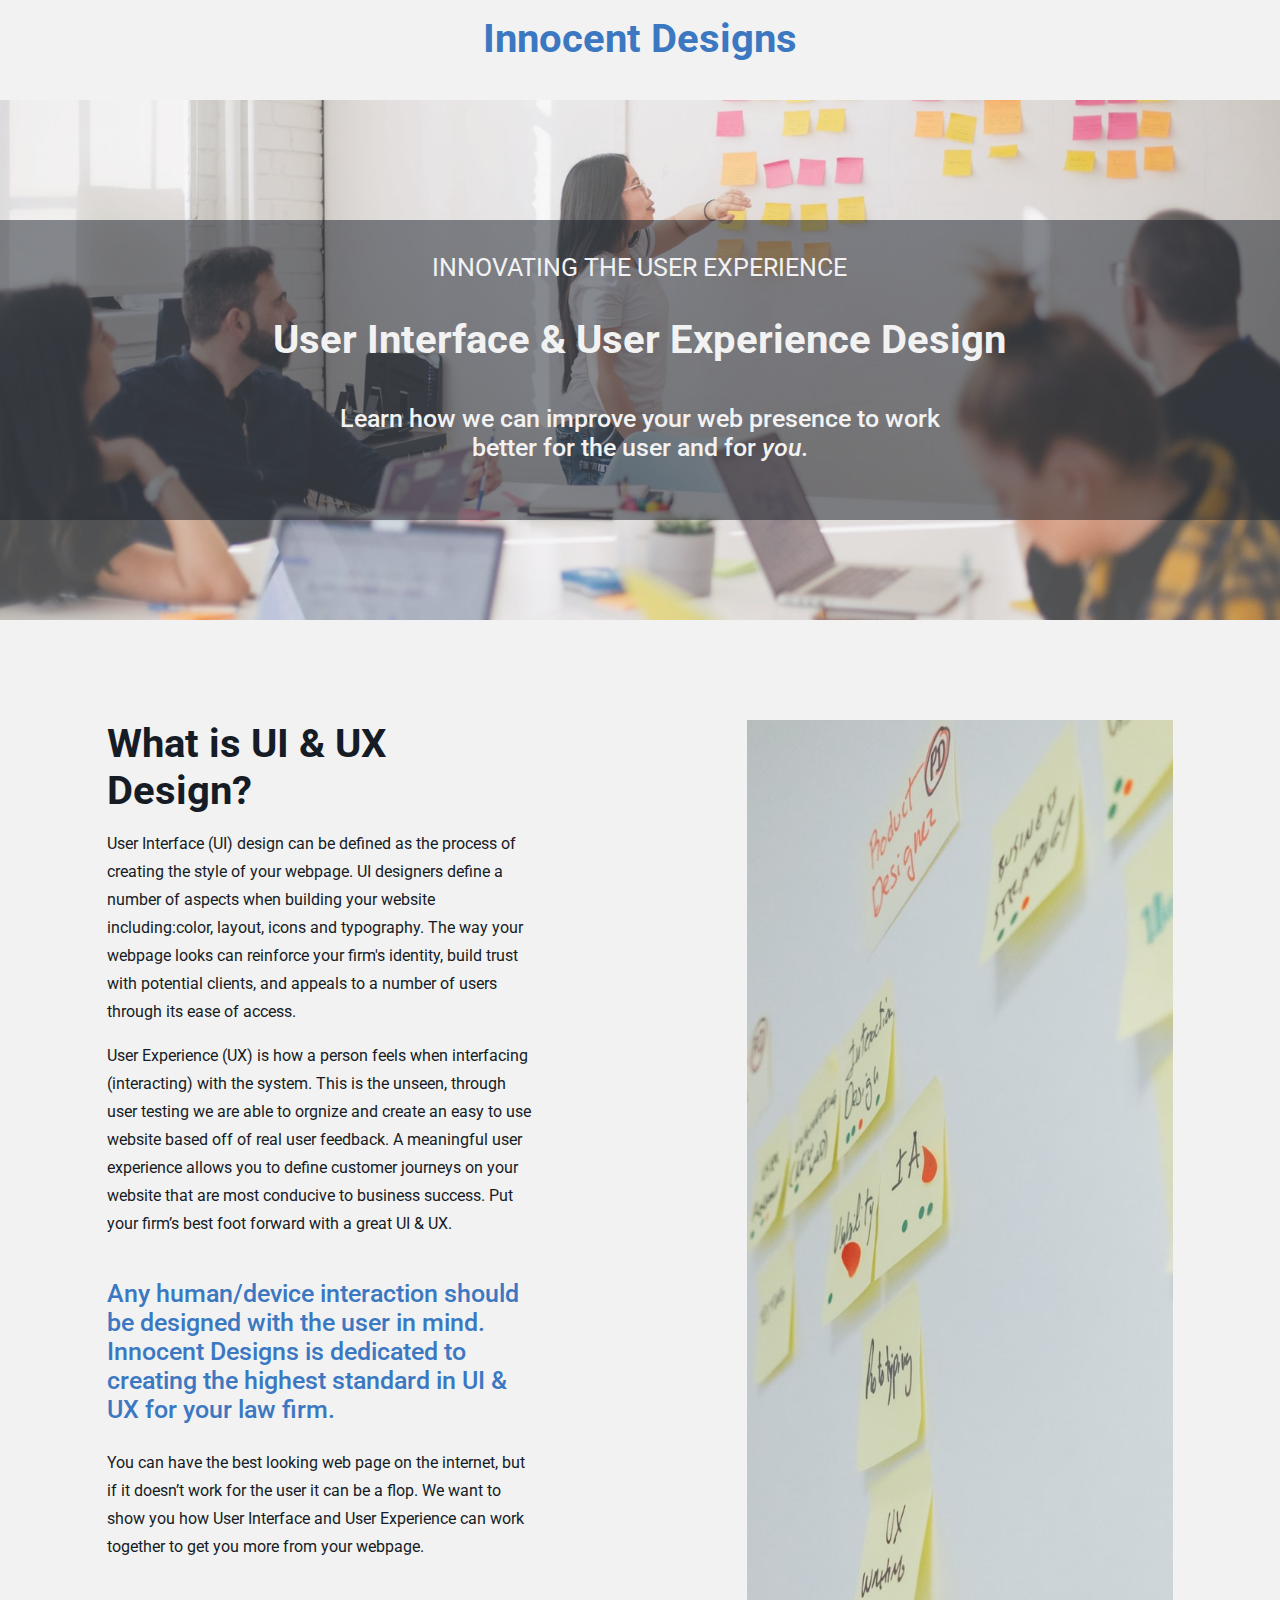
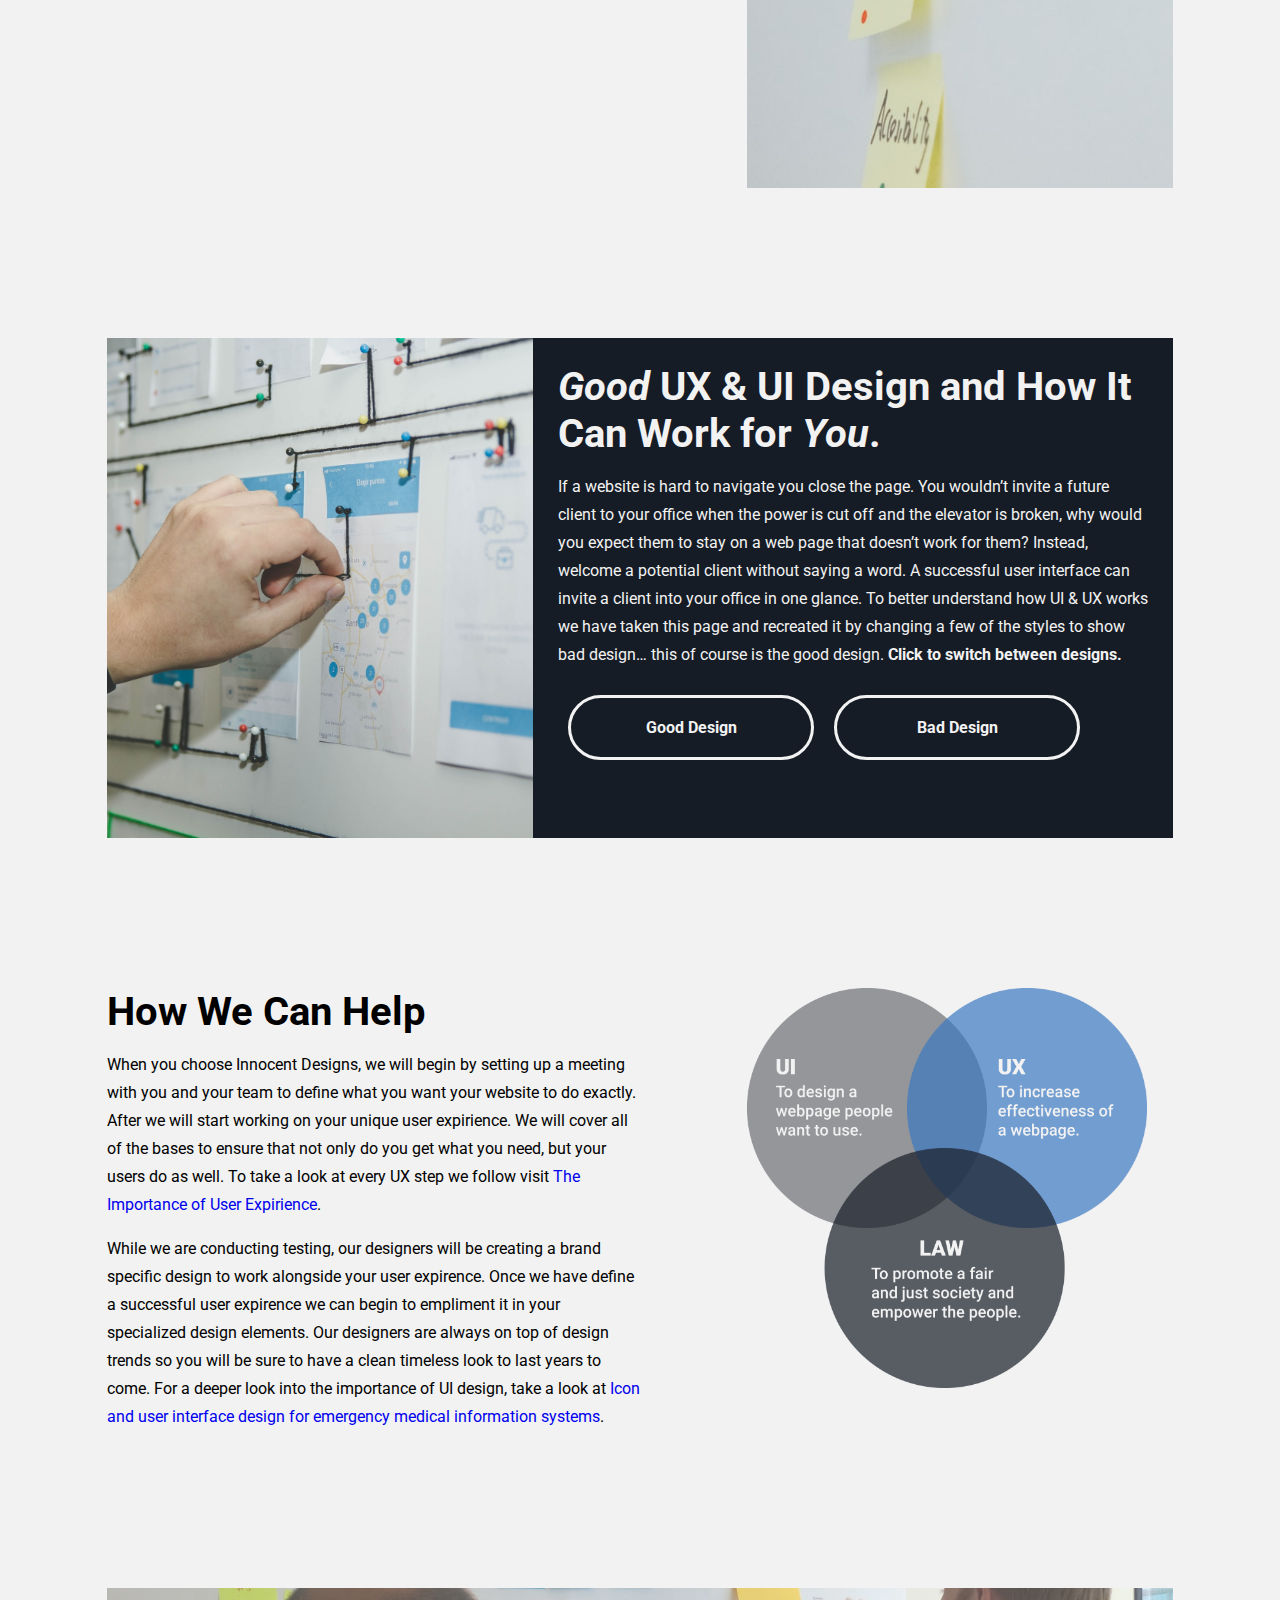
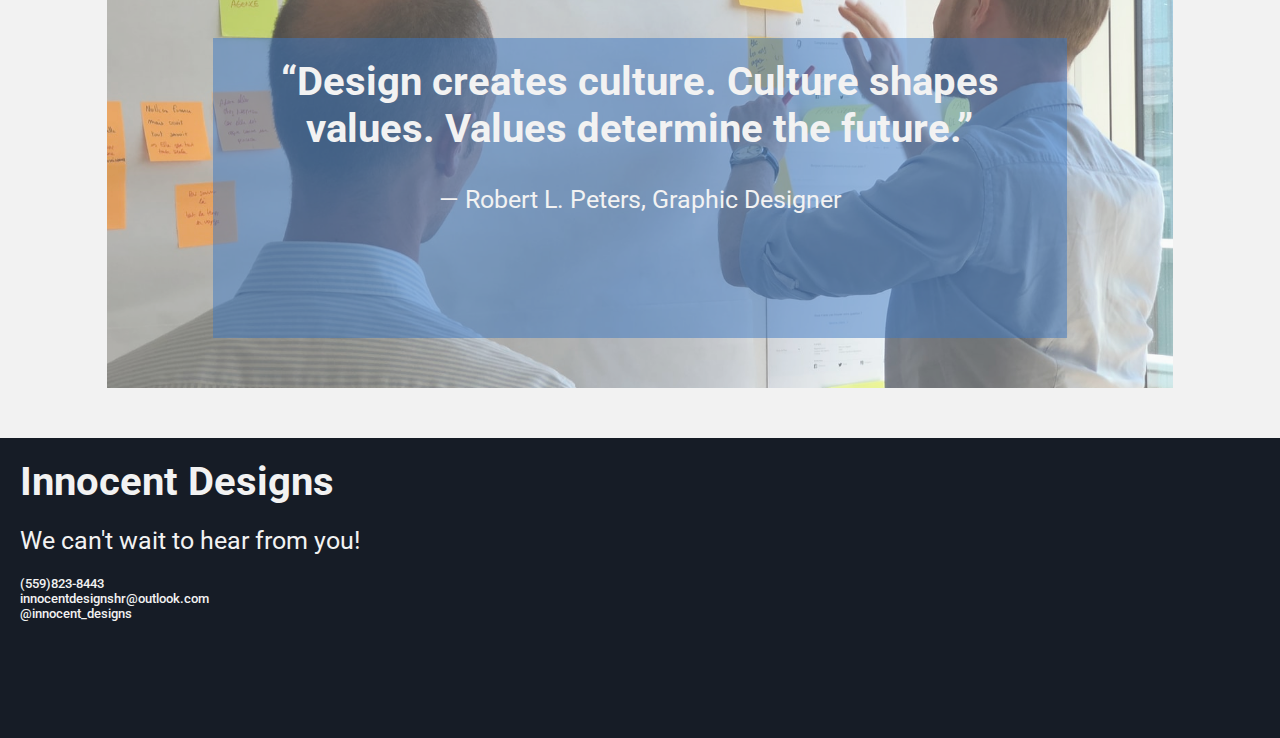
<file: index.html>
<!DOCTYPE html>
<html lang="en">
<head>
    <meta charset="UTF-8">
    <meta name="viewport" content="width=device-width, initial-scale=1.0">
    <meta http-equiv="X-UA-Compatible" content="ie=edge">
    <link rel="stylesheet" href="css/style.css">
    <link href="https://fonts.googleapis.com/css?family=Roboto:400,500,700,700i&display=swap" rel="stylesheet">
    <title>Challenge 1 - Emily Vagim</title>
</head>
<body>
    <div class="container">
        <div class="logo blue t5">
            <h1 class="flex top">Innocent Designs</h1>
        </div>
        <header>
                <img src="img/header.jpeg" alt="Colabrative Design Meeting">
        </header>

        <div class="banner"></div>

        <div class="bannerHead">
            <h4 class='t5'>
                INNOVATING THE USER EXPERIENCE
            </h4>
            <h1>
                User Interface & User Experience Design
            </h1>
            <h5 class="t5">
                Learn how we can improve your web presence to work<br> better for the user and for <i>you</i>.
            </h5>
        </div>
        <div class="para1">
            <h1>What is UI & UX Design?</h1>
            <p>User Interface (UI) design can be defined as the process of creating the style of your webpage. UI designers define a number of aspects when building your website including:color, layout, icons and typography. The way your webpage looks can reinforce your firm's identity, build trust with potential clients, and appeals to a number of users through its ease of access.</p> 
            <p>User Experience (UX) is how a person feels when interfacing (interacting) with the system. This is the unseen, through user testing we are able to orgnize and create an easy to use website based off of real user feedback. A meaningful user experience allows you to define customer journeys on your website that are most conducive to business success. Put your firm’s best foot forward with a great UI & UX. </p>
        </div>
            <div class="imgBreak1">
                <img src="img/stickie.jpeg" alt="UX Stickie Notes">
            </div>

        <div class="para2">
            <h3 class="blue">Any human/device interaction should be designed with the user in mind. Innocent Designs is dedicated to creating the highest standard in UI & UX for your law firm.</h3>
            <p>You can have the best looking web page on the internet, but if it doesn’t work for the user it can be a flop. We want to show you how User Interface and User Experience can work together to get you more from your webpage.</p>
        </div> 
        <!-- <div class="imgBreak1">
            <img src="img/stickie.jpeg" alt="UX Stickie Notes">
        </div> -->
        <div class="goodBadIMG">
            <img src="img/goodBad.jpeg" alt="Man adjusting wireframes on a board">
        </div>
        <div class="goodBadContent">
            <div class="words">
            <h1><i>Good</i> UX & UI Design and How It<br> Can Work for <i>You</i>.</h1>
            <p>If a website is hard to navigate you close the page. You wouldn’t invite a future client to your office when the power is cut off and the elevator is broken, why would you expect them to stay on a web page that doesn’t work for them? Instead, welcome a potential client without saying a word. A successful user interface can invite a client into your office in one glance. To better understand how UI & UX works we have taken this page and recreated it by changing a few of the styles to show bad design… this of course is the good design. <b>Click to switch between designs.</b></p>
            <a href="index.html" class="switch" id="white">Good Design</a>
            <a href="bad-design.html" class="switch" id="white">Bad Design</a>
        </div>
        </div>
        <div class="designPractice">
           <h1>How We Can Help</h1>
           <p>When you choose Innocent Designs, we will begin by setting up a meeting with you and your team to define what you want your website to do exactly. After we will start working on your unique user expirience. We will cover all of the bases to ensure that not only do you get what you need, but your users do as well. To take a look at every UX step we follow visit <a href="https://www.rocket55.com/ux-design-the-importance-of-user-experience/">The Importance of User Expirience</a>.</p>
           <p>While we are conducting testing, our designers will be creating a brand specific design to work alongside your user expirence. Once we have define a successful user expirence we can begin to empliment it in your specialized design elements. Our designers are always on top of design trends so you will be sure to have a clean timeless look to last years to come. For a deeper look into the importance of UI design, take a look at <a href="https://www.sciencedirect.com/science/article/abs/pii/S1386505611001699">Icon and user interface design for emergency medical information systems</a>.</p>
        </div>
        <div class="desingLaw">
            <img class='size flex' src="img/designGraph-01.png" alt="UX, UI, and law circle graph">
        </div>
        <div class="imgBreak2">
            <img src="img/imgbreak.jpeg" alt="Designers evaluating a user expirence workflow.">
        </div>
        <div class="cover"></div>
        <div class="coverHead">
            <h1 class="flex">“Design creates culture. Culture shapes values. Values determine the future.”</h1>
            <h4 class="t5">— Robert L. Peters, Graphic Designer</h4>
        </div>

        <footer>
            <h1>
                Innocent Designs
            </h1>
            <h2>We can't wait to hear from you!</h2>
            <h5 class="noMargin">(559)823-8443</h5>
            <h5 class="noMargin">innocentdesignshr@outlook.com</h5>
            <h5 class="noMargin">@innocent_designs</h5>
        </footer>
    </div>
</body>
</html>
</file>
<file: css/style.css>
body{
    margin: 0 auto;
    background-color: #F2F2F2;
}
.container{
    display: grid;
    grid-template-columns: 1fr 1fr 1fr 1fr 1fr 1fr 1fr 1fr 1fr 1fr 1fr 1fr;
    grid-template-rows: 50px 50px 250px 50px 25px 1fr 300px 400px 25px 200px 875px 50px 20px 300px 20px 750px 20px 50px 300px 50px 50px 300px;
    grid-gap: 0px;
}
img{
    height:100%;
    width:100%;
    object-fit:cover;
}

header{
    grid-column: 1 / span 12;
    grid-row: 2 / span 3;
    opacity: .7;
}
.logo{
    grid-column: 1 / span 12;
    grid-row: 1 / span 1;
}
.banner{
    grid-column: 1 / span 12;
    grid-row: 3 / span 1;
    text-align: center;
    background-color: #161C26;
    opacity: .5;
}
.bannerHead{
    grid-column: 1 / span 12;
    grid-row: 3 / span 1;
    text-align: center;
    z-index: 1;
    color: #F2F2F2;
}
h1{
    font-family: 'Roboto', sans-serif;
    font-weight: 700;
    /* font-size: 20px; */
    margin: 0;
}
h2{
    font-family: 'Roboto', sans-serif;
    font-weight: 400;
    /* font-size: 15px; */

}
h3{
    font-family: 'Roboto', sans-serif;
    font-weight: 500;
    /* font-size: 15px; */

}
h4{
    font-family: 'Roboto', sans-serif;
    font-weight: 400;
}
h5{
    font-family: 'Roboto', sans-serif;
    font-weight: 500;
}
p{
    font-family: 'Roboto', sans-serif;
    font-weight: 400;
    line-height: 28px;
}
.flex{
    display: flex;
    align-content: center;
    justify-content: center;
}
.top{
    margin-top: 5px;
}
.para1{
    grid-column: 2 / span 10;
    grid-row: 6 / span 1;
    color: #161C26;
}
.blue{
    color: #3B78C1;
}
.imgBreak1{
    grid-column: 1 / span 12;
    grid-row: 7 / span 1;
}
.para2{
    grid-column: 2 / span 10;
    grid-row: 8 / span 1;
    color: #161C26;
}
.goodBadIMG{
    grid-column: 2 / span 10;
    grid-row: 10 / span 1;
}
.goodBadContent{
    grid-column: 2 / span 10;
    grid-row: 11 / span 1;
    background-color: #161C26;
}
.words{
    display: flex;
    flex-wrap: wrap;
    align-content: center;
    color: #F2F2F2;
    margin: 25px 25px 30px 25px;
}
.switch{
    font-family: 'Roboto', sans-serif;
    text-align: center;
    font-weight: 700;
    color: #F2F2F2;
    margin:10px;
    padding: 20px;
    width: 200px;
    border: solid 3px #F2F2F2;
    border-radius: 40pt;
}
#white{
    color: #F2F2F2;
}
a:link{
text-decoration: none;
}
a:visited{
    color: #3B78C1;
}
a:hover{
    color: #6B6E72;
}
a:active{
    color: #3B78C1;
}
a:visited .switch{
    color: #F2F2F2;
}
a:hover .switch{
    color: #F2F2F2;
}
a:active .switch{
    color: #F2F2F2;
}
.desingLaw{
    grid-column: 2 / span 10;
    grid-row: 13 / span 2;
}
.size{
    height: 300px;
    width: 300px;
}

.designPractice{
    grid-column: 2 / span 10;
    grid-row: 15/ span 1;
}
.imgBreak2{
    grid-column: 2 / span 10;
    grid-row: 18/ span 3;
    opacity: .7;
}
.cover{
    grid-column: 2/ span 10;
    grid-row: 19/ span 2;
    z-index: 1;
    opacity: .5;
    background-color: #3B78C1;;
}
.coverHead{
    grid-column: 2/ span 10;
    grid-row: 19/ span 2;
    z-index: 1;
    text-align: center;
    padding: 20px;
    color: #F2F2F2
}
footer{
    grid-column: 1 / span 12;
    grid-row: 22 / span 1;
    background-color: #161C26;
    color: #F2F2F2;
    padding: 20px;
}
.noMargin{
    margin: 0;
}
@media (min-width: 768px) and (max-width:1023px){
    .container{
    grid-template-rows: 50px 50px 250px 50px 25px 1fr 300px 250px 25px 200px 500px 50px 20px 300px 20px 400px 20px 50px 300px 50px 50px 300px;
    }
    .desingLaw{
        grid-column: 7 /span 5;
    }
    .designPractice{
        grid-row: 13 / span 3;
        grid-column: 2 / span 5;
    }
}
@media (min-width: 1024px) {
    .container{
        grid-template-rows: 100px 120px 300px 100px 100px 1fr 1fr 150px 500px 150px 400px 150px 50px 50px 300px 50px 50px 300px; 
        grid-gap: 0px;
    }
    .t5{
        font-size: 25px;
    }
    .top{
        margin-top: 15px;
    }
    h1{
        font-size: 40px;
    }
    h2{
        font-size: 25px;
    }
    h3{
        font-size: 25px;
    }
    .para1{
        grid-column: 2 / span 4;
        grid-row: 6 / span 1;
    }
    .para2{
        grid-column: 2 / span 4;
        grid-row: 7 / span 1; 
    }
    .imgBreak1{
        grid-column: 8 / span 4;
        grid-row: 6 / span 2;
        
    }
    .goodBadIMG{
        grid-column: 2 / span 4;
        grid-row: 9 / span 1;
    }
    .goodBadContent{
        grid-column: 6 / span 6;
        grid-row: 9 / span 1;
        background-color: #161C26;
    }
    .designPractice{
        grid-column: 2 / span 5;
        grid-row: 11 / span 2;
    }
    .desingLaw{
        grid-column: 8 / span 5;
        grid-row: 11 / span 1;
         
    }
    .size{
        height: 400px;
        width: 400px;
    }
    .imgBreak2{
        grid-row: 14/ span 3;
    }
    .cover{
        grid-column: 3 / span 8;
        grid-row: 15/ span 1;
    }
    .coverHead{
        grid-column: 3 / span 8;
        grid-row: 15/ span 1;
    }
    footer{
        grid-row:18 / span 1;
    }
}
</file>
